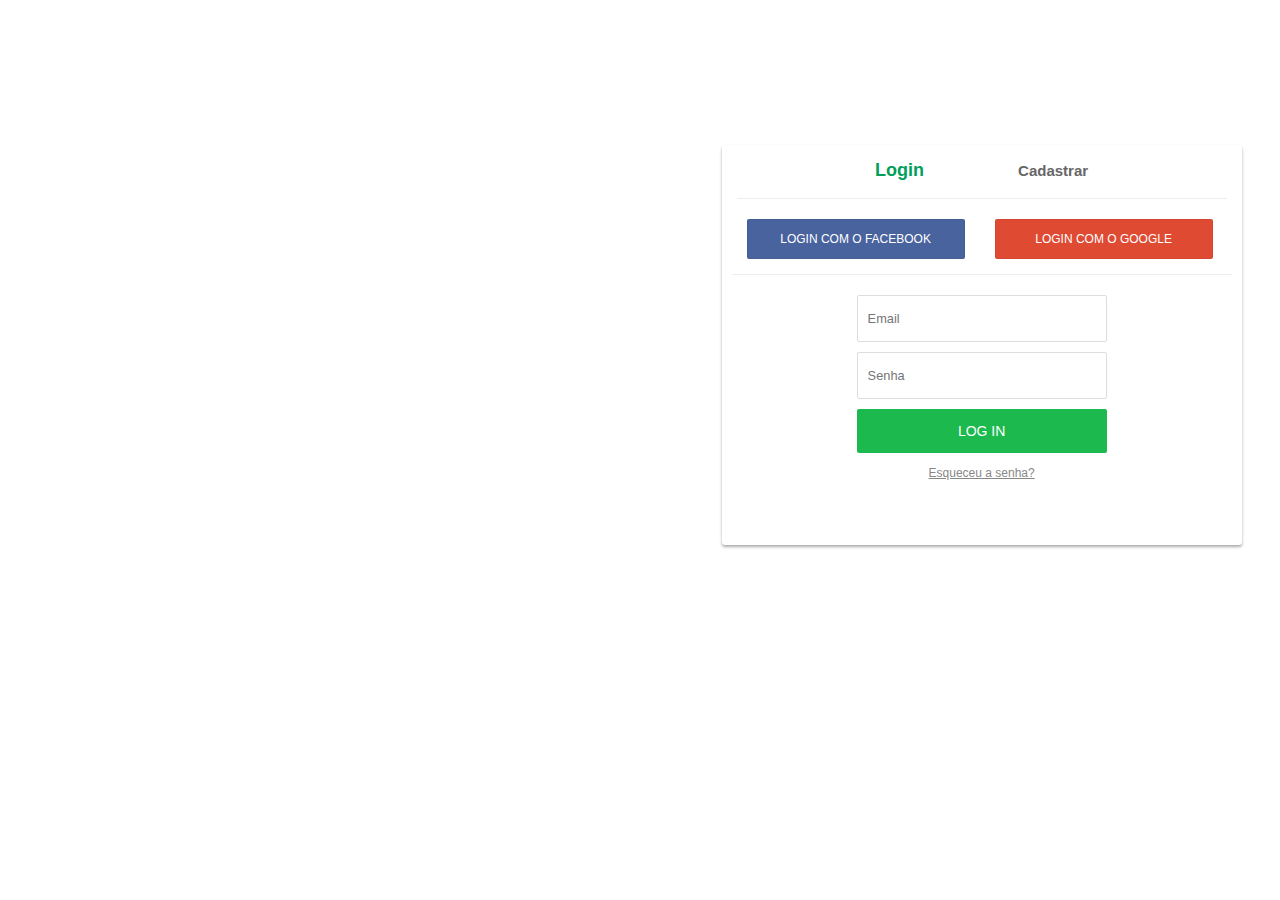
<file: FAPs/loginPage.html>
<!DOCTYPE html>
<html>
	
<head>
	
	<link href="arquivo.css" rel="stylesheet" />
	<link href="login_sign.js" rel="javascript" />
	
</head>

<body>
	
	<div id="box-div">
	<div class="login-box">
		<div class="lb-header">
			<a href="#" class="active" id="login-box-link">Login</a>
			<a href="signUpPage.html" id="signup-box-link">Cadastrar</a>
		</div>
		<div class="social-login">
			<a href="#">
				<i class="fa fa-facebook fa-lg"></i>
				Login com o facebook
			</a>
			<a href="#">
				<i class="fa fa-google-plus fa-lg"></i>
				login com o Google
			</a>
		</div>
		<form name="formLogin" class="email-login" action="meuNomeeJulia" method="post">
			<div class="u-form-group">
				<input id="email" type="email" name="email" placeholder="Email" required="required"/>
			</div>
			<div class="u-form-group">
				<input id="pass" type="password" placeholder="Senha" required="required"/>
			</div>
			<div class="u-form-group">
				<button>Log in</button>
			</div>
			<div class="u-form-group">
				<a href="#" class="forgot-password">Esqueceu a senha?</a>
			</div>
		</form>
	</div>
	</div>
	
</body>
	
</html>
</file>
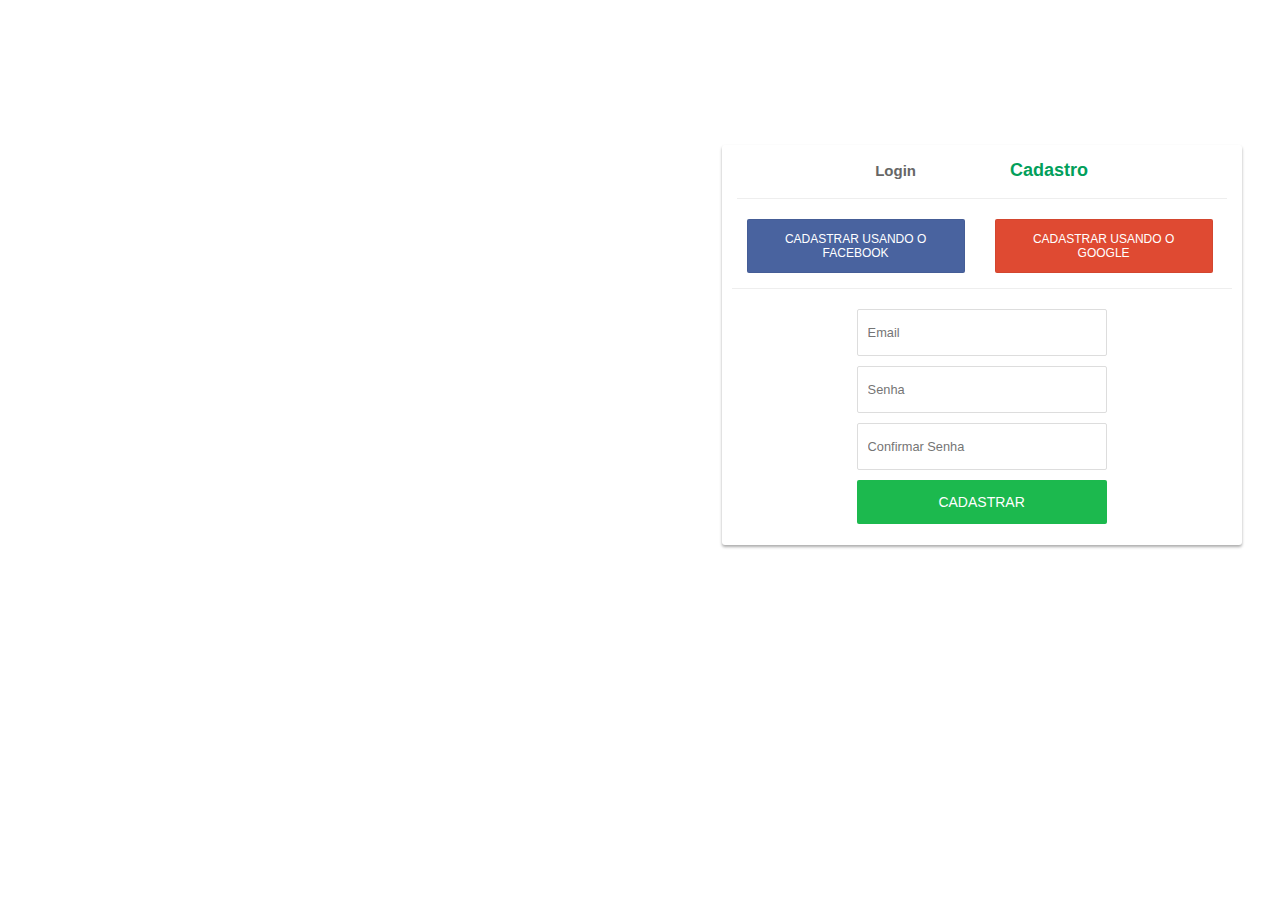
<file: FAPs/signUpPage.html>
<!DOCTYPE html>
<html>
	
<head>
	
	<link href="arquivo.css" rel="stylesheet" />
	<link href="login_sign.js" rel="javascript" />

</head>	

<body>
	
	<div id="box-div">
	<div class="login-box">
		<div class="lb-header">
			<a href="loginPage.html" id="login-box-link">Login</a>
			<a href="#" class="active" id="signup-box-link" >Cadastro</a>
		</div>
		<div class="social-login">
			<a href="#">
				<i class="fa fa-facebook fa-lg"></i>
				Cadastrar usando o Facebook
			</a>
			<a href="#">
				<i class="fa fa-google-plus fa-lg"></i>
				Cadastrar usando o Google
			</a>
		</div>
		<form name="formSign" class="email-signup" action="#" method="post">
			<div class="u-form-group">
				<input id="email" type="email" name="email" placeholder="Email" required="required"/>
			</div>
			<div class="u-form-group">
				<input type="password" placeholder="Senha" required="required"/>
			</div>
			<div class="u-form-group">
				<input type="password" placeholder="Confirmar Senha" required="required"/>
			</div>
			<div class="u-form-group">
				<button>Cadastrar</button>
			</div>
		</form>
    </div>
    </div>
  
</body>	
	
</html>
</file>
<file: FAPs/arquivo.css>
body{
		background-image: url();
		background-repeat: no-repeat;
	}
#box-div{
		position: absolute;
		right: 3%;
		top: 15%;
}
i, a, form{
		font-family: helvetica;
}
.login-box{
		position: relative;
		margin: 10px auto;
		width: 500px;
		height: 380px;
		background-color: #fff;
		padding: 10px;
		border-radius: 3px;
		-webkit-box-shadow: 0px 2px 3px 0px rgba(0,0,0,0.33);
		-moz-box-shadow: 0px 2px 3px 0px rgba(0,0,0,0.33);
		box-shadow: 0px 2px 3px 0px rgba(0,0,0,0.33);
}
.lb-header{
		position:relative;
		color: #00415d;
		margin: 5px 5px 10px 5px;
		padding-bottom:10px;
		border-bottom: 1px solid #eee;
		text-align:center;
		height:28px;
}
.lb-header a{
		margin: 0 25px;
		padding: 0 20px;
		text-decoration: none;
		color: #666;
		font-weight: bold;
		font-size: 15px;
		-webkit-transition: all 0.1s linear;
		-moz-transition: all 0.1s linear;
		transition: all 0.1s linear;
}
.lb-header .active{
		color: #029f5b;
		font-size: 18px;
}
.social-login{
		position:relative;
		float: left;
		width: 100%;
		height:auto;
		padding: 10px 0 15px 0;
		border-bottom: 1px solid #eee;
}
.social-login a{
		position:relative;
		float: left;
		width:calc(40% - 8px);
		text-decoration: none;
		color: #fff;
		border: 1px solid rgba(0,0,0,0.05);
		padding: 12px;
		border-radius: 2px;
		font-size: 12px;
		text-transform: uppercase;
		margin: 0 3%;
		text-align:center;
}
.social-login a i{
		position: relative;
		float: left;
		width: 20px;
		top: 2px;
}
.social-login a:first-child{
		background-color: #49639F;
}
.social-login a:last-child{
		background-color: #DF4A32;
}
.email-login,.email-signup{
		position:relative;
		float: left;
		width: 100%;
		height:auto;
		margin-top: 20px;
		text-align:center;
}
.u-form-group{
		width:100%;
		margin-bottom: 10px;
}
.u-form-group input[type="email"],
.u-form-group input[type="password"]{
		width: calc(50% - 22px);
		height:45px;
		outline: none;
		border: 1px solid #ddd;
		padding: 0 10px;
		border-radius: 2px;
		color: #333;
		font-size:0.8rem;
		-webkit-transition:all 0.1s linear;
		-moz-transition:all 0.1s linear;
		transition:all 0.1s linear;
}
.u-form-group input:focus{
		border-color: #358efb;
}
.u-form-group button{
		width:50%;
		background-color: #1CB94E;
		border: none;
		outline: none;
		color: #fff;
		font-size: 14px;
		font-weight: normal;
		padding: 14px 0;
		border-radius: 2px;
		text-transform: uppercase;
}
.forgot-password{
		width:50%;
		text-align: left;
		text-decoration: underline;
		color: #888;
		font-size: 0.75rem;
}
</file>
